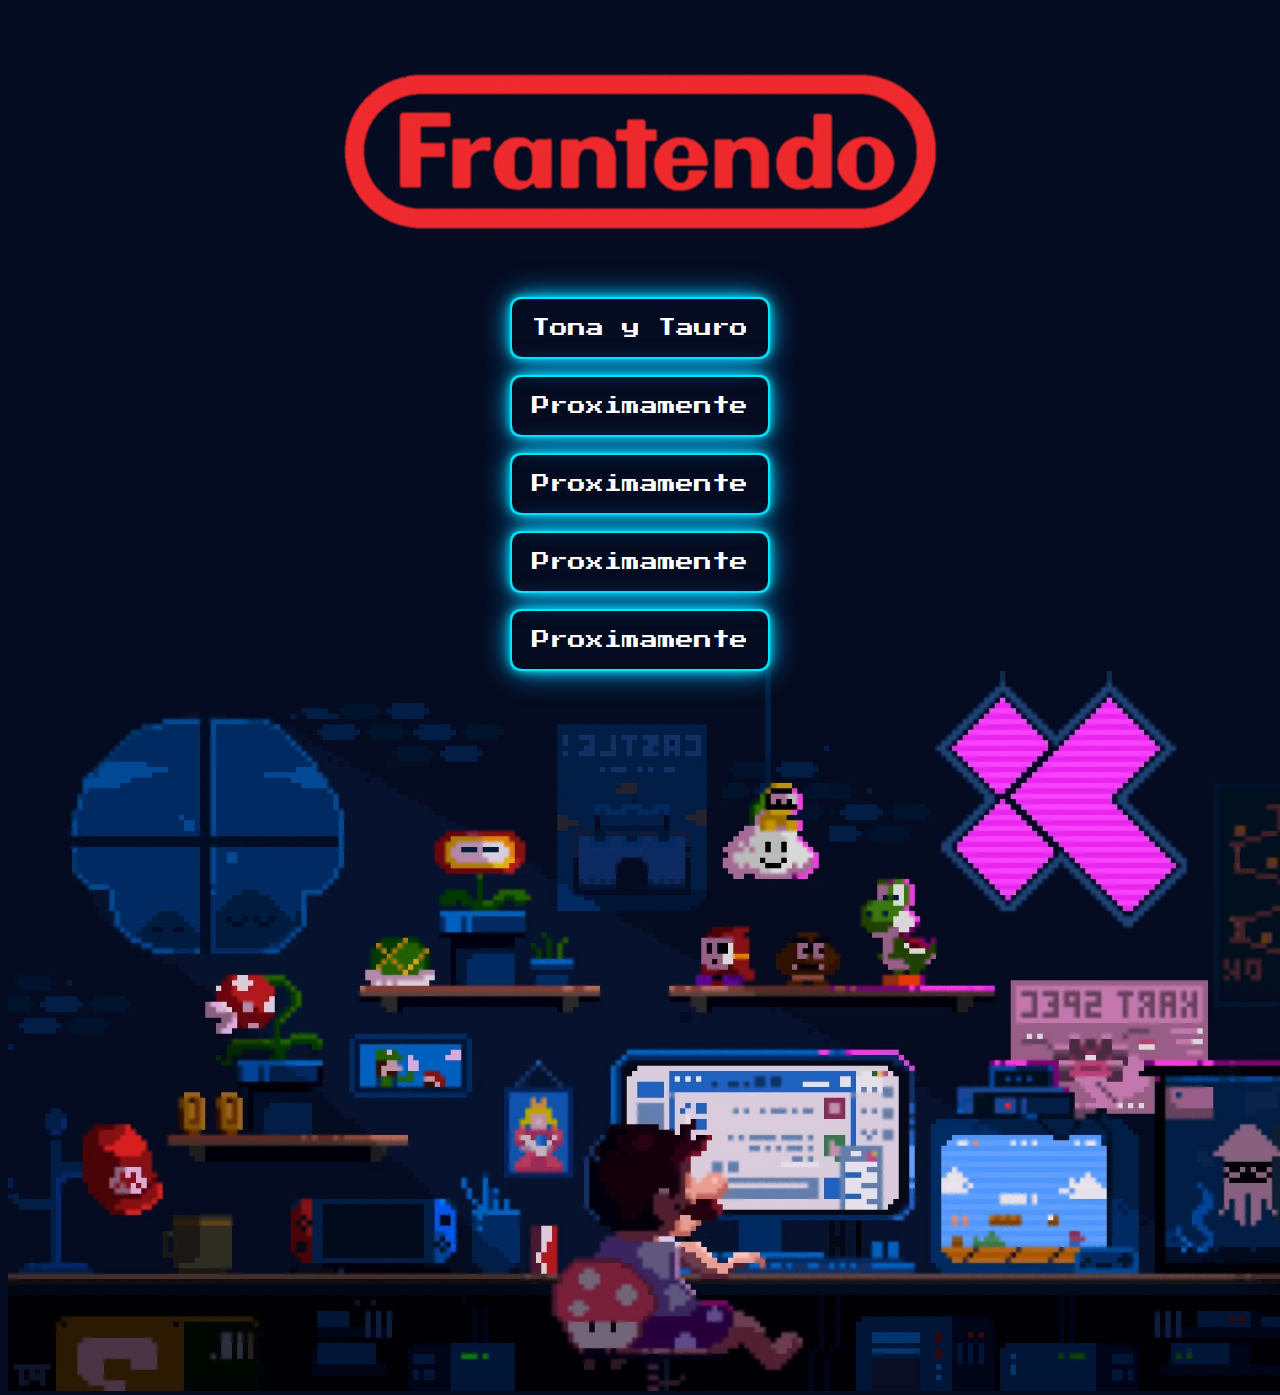
<file: index.html>
<!DOCTYPE html>
<html lang="en">
<head>
    <meta charset="UTF-8">
    <meta name="viewport" content="width=device-width, initial-scale=1.0">
    <title>Frantendo Games</title>
    <link href="https://fonts.googleapis.com/css2?family=Press+Start+2P&display=swap" rel="stylesheet">
    <link rel="stylesheet" href="assets/css/style.css">
    <link rel="icon" type="image/png" sizes="16x16" href="assets/img/favicons/favicon-16x16.png">
<link rel="icon" type="image/png" sizes="32x32" href="assets/img/favicons/favicon-32x32.png">
<link rel="icon" type="image/png" sizes="48x48" href="assets/img/favicons/favicon-48x48.png">
<link rel="icon" type="image/png" sizes="64x64" href="assets/img/favicons/favicon-64x64.png">
<link rel="icon" type="image/png" sizes="128x128" href="assets/img/favicons/favicon-128x128.png">

</head>
<body>
    <header>
        <img src="./assets/img/frantendo_red.png" alt="" id="frantendo">
    </header>
    <main>
        <button onclick="window.location.href='TonayTauro/tonaytauro.html'" class="menu-btn brillante">Tona y Tauro</button>
        <button onclick="window.location.href='#'" class="menu-btn brillante">Proximamente</button>
        <button onclick="window.location.href='#'" class="menu-btn brillante">Proximamente</button>
        <button onclick="window.location.href='#'" class="menu-btn brillante">Proximamente</button>
        <button onclick="window.location.href='#'" class="menu-btn brillante">Proximamente</button>

    </main>

<footer>
    <img src="./assets/img/marioroom.webp" alt="" id="mario">
</footer>
</body>
</html>
</file>
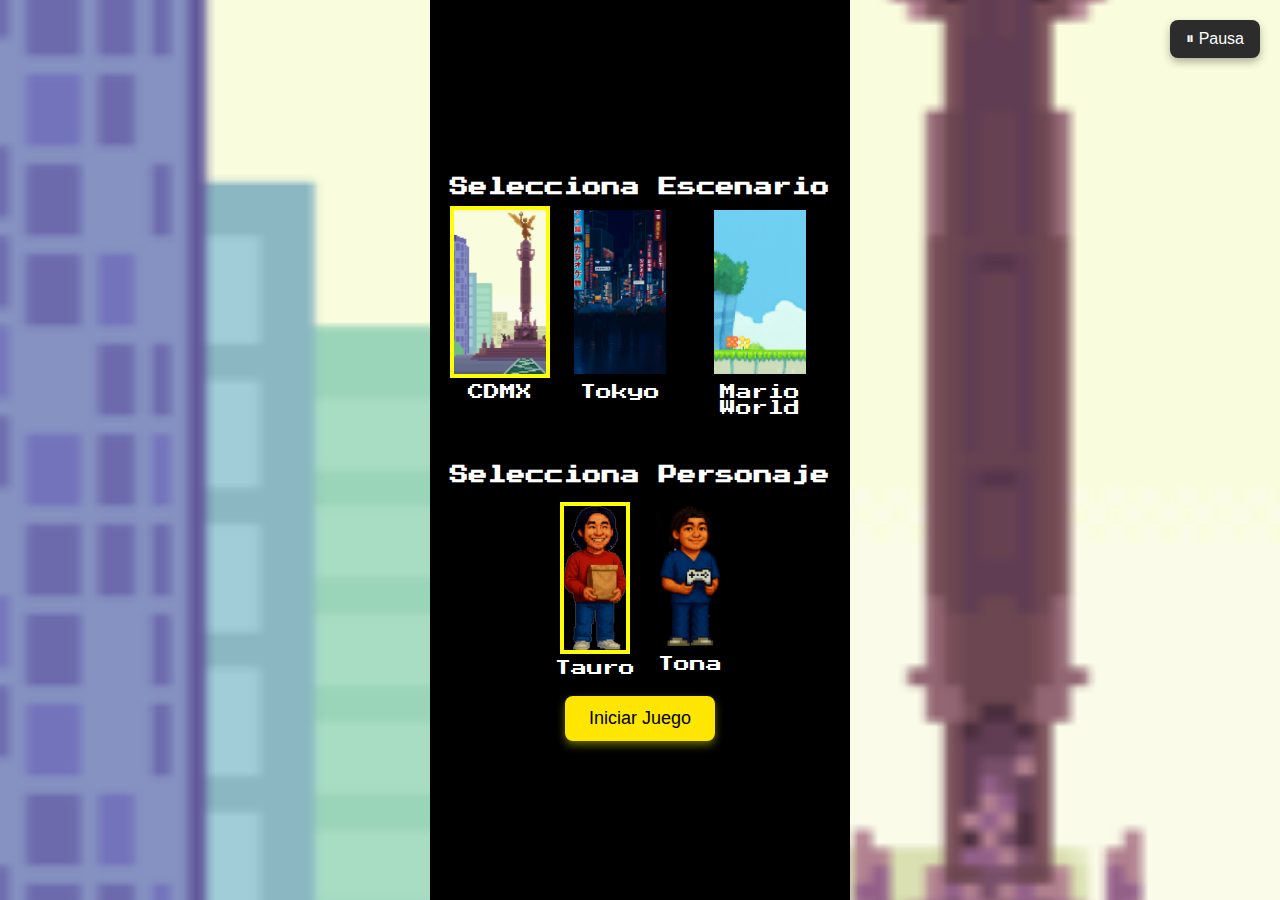
<file: TonaYTauro/tonaytauro.html>
<!DOCTYPE html>
<html lang="es">
<head>
  <meta charset="UTF-8" />
<meta name="viewport" content="width=device-width, initial-scale=1.0, user-scalable=no, maximum-scale=1.0">
<link href="https://fonts.googleapis.com/css2?family=Press+Start+2P&display=swap" rel="stylesheet">
<link rel="icon" type="image/png" sizes="16x16" href="img/favicons/favicon-16x16.png">
<link rel="icon" type="image/png" sizes="32x32" href="img/favicons/favicon-32x32.png">
<link rel="icon" type="image/png" sizes="48x48" href="img/favicons/favicon-48x48.png">
<link rel="icon" type="image/png" sizes="64x64" href="img/favicons/favicon-64x64.png">
<link rel="icon" type="image/png" sizes="128x128" href="img/favicons/favicon-128x128.png">

  <title>Tona Y Tauro</title>
  <style>
    * {
      box-sizing: border-box;
    }

    html, body {
      margin: 0;
      padding: 0;
      overflow: hidden;
      height: 100%;
      background: #000;
    }

    canvas {
      display: block;
      background: url('assets/img/mexicocity.png') no-repeat center center;
      background-size: cover;
      width: 100vw;
      height: 100vh;
    }

    .control {
      position: absolute;
      bottom: 0;
      left: 0;
      width: 100vw;
      height: 25vh;
      display: flex;
      z-index: 10;
      border: 5px solid red;
    }
    .flecha {
      width: 50vw; /* exacto mitad de pantalla */
      height: 100%;
      background: transparent;
      border: none;
      background-size: 60px;
      background-position: center;
      background-repeat: no-repeat;
      cursor: pointer;
      touch-action: manipulation;
      -webkit-user-select: none;
      user-select: none;
    }

    .izq { background-image: url('assets/img/left-arrow.png'); }
    .der { background-image: url('assets/img/right-arrow.png'); }

    #pauseBtn, #resetBtn {
      position: absolute;
      top: 20px;
      right: 20px;
      z-index: 10;
      font-size: 16px;
      padding: 8px 12px;
    }

    #resetBtn {
      top: 60px;
      display: none;
    }
    #pauseBtn, #resetBtn {
    position: absolute;
    right: 20px;
    z-index: 10;
    font-size: 16px;
    padding: 10px 16px;
    background-color: #2c2c2c;
    color: #fff;
    border: none;
    border-radius: 8px;
    box-shadow: 0 4px 8px rgba(0,0,0,0.3);
    cursor: pointer;
    transition: all 0.3s ease;
  }

  #pauseBtn:hover,
  #resetBtn:hover {
    background-color: #3a3a3a;
    transform: scale(1.05);
  }

  #pauseBtn {
    top: 20px;
  }

  #resetBtn {
    top: 70px;
    display: none;
  }
 button, .flecha {
  touch-action: manipulation; /* 👈 evita zoom en doble toque */
  -webkit-user-select: none;  /* 👈 impide selección accidental */
  user-select: none;
}
  #zonaTactil {
  touch-action: manipulation;
  -webkit-user-select: none;
  user-select: none;
}
#menuInicio {
  position: absolute;
  top: 50%;
  left: 50%;
  transform: translate(-50%, -50%);
  width: 95vw;
  max-width: 420px;
  height: auto;
  padding: 20px;
  background: black;
  color: white;
  font-family: 'Press Start 2P';
  display: flex;
  flex-direction: column;
  justify-content: center;
  align-items: center;
  z-index: 20;
  overflow-y: auto;
}


  </style>
</head>
<body>
<div id="menuInicio" style="position: absolute; width: 100%; height: 100%; background: black; color: white; font-family: 'Press Start 2P'; display: flex; flex-direction: column; justify-content: center; align-items: center; z-index: 20;">
  <h3 style="margin-bottom: 10px; text-align: center;">Selecciona Escenario</h3>
  <div id="escenarios" style="display: flex; gap: 20px; margin-bottom: 30px;">
  <div style="text-align: center;">
    <img src="assets/img/mexicocity.png" data-fondo="mexicocity.png" class="miniatura fondo-seleccionado" style="width: 100px; border: 4px solid yellow; cursor: pointer;" />
    <div style="margin-top: 6px;">CDMX</div>
  </div>
  <div style="text-align: center;">
    <img src="assets/img/tokyo3.png" data-fondo="tokyo3.png" class="miniatura" style="width: 100px; border: 4px solid transparent; cursor: pointer;" />
    <div style="margin-top: 6px;">Tokyo</div>
  </div>
  <div style="text-align: center;">
    <img src="assets/img/fondo1-mario.png" data-fondo="fondo1-mario.png" class="miniatura" style="width: 100px; border: 4px solid transparent; cursor: pointer;" />
    <div style="margin-top: 6px;">Mario World</div>
  </div>
</div>
<h3 style="text-align: center">Selecciona Personaje</h2>
  <!--h3 style="margin-bottom: 10px; text-align: center;">Selecciona Personaje</h3-->
  <div id="personajes" style="display: flex; gap: 20px; margin-bottom: 20px;">
  <div style="text-align: center;">
    <img src="assets/img/personaje.png" data-personaje="personaje.png" class="miniatura personaje-seleccionado" style="width: 70px; border: 4px solid yellow; cursor: pointer;" />
    <div style="margin-top: 6px;">Tauro</div>
  </div>
  <div style="text-align: center;">
    <img src="assets/img/personaje2.png" data-personaje="personaje2.png" class="miniatura" style="width: 70px; border: 4px solid transparent; cursor: pointer;" />
    <div style="margin-top: 6px;">Tona</div>
  </div>
</div>


  <button id="iniciarBtn" style="font-size: 18px; padding: 12px 24px; background-color: #ffe600; border: none; border-radius: 8px; color: black; cursor: pointer; box-shadow: 0 4px 8px rgba(255,255,0,0.4); transition: transform 0.2s;">
     Iniciar Juego
  </button>
</div>


  <canvas id="gameCanvas" width="800" height="600"></canvas>
  <div id="zonaTactil" style="display: none; position: absolute; bottom: 0; left: 0; width: 100vw; height: 25vh; z-index: 15;"></div>
  <button id="pauseBtn">⏸ Pausa</button>
  <button id="resetBtn">🔄 Reiniciar</button>

  <!--div class="control">
    <button class="flecha izq" id="leftBtn"></button>
    <button class="flecha der" id="rightBtn"></button>
  </div-->

<script>
  // === [ GENERAL: Variables Globales y Recursos ] ===
let enPausa = false;
let animFrameId = null;
let velocidadCaida = 3.5;
let tiempoGeneracion = 800;
let generadorInterval = null;
let dificultadInterval = null;

let score = 0;
let examenes = 0;
let gameOver = false;
let derrotaSonada = false;

let colorContador = "white";
let colorTextoDerrota = "red";
let fondoSeleccionado = "mexicocity.png";
let personajeSeleccionado = "personaje.png";

const canvas = document.getElementById("gameCanvas");
const ctx = canvas.getContext("2d");

  // ⬇️ Ajuste dinámico del tamaño del canvas
  function ajustarCanvas() {
    canvas.width = window.innerWidth;
    canvas.height = window.innerHeight;
  }
  window.addEventListener("resize", ajustarCanvas);
  ajustarCanvas(); // aplicar al inicio

canvas.width = window.innerWidth;
canvas.height = window.innerHeight;

const sound = new Audio('assets/sound/coin.mp3');
const failsound = new Audio('assets/sound/enserio.mp3');
failsound.volume = 1.0;

const musicaFondo = new Audio('assets/sound/pixelland.mp3');
musicaFondo.loop = true;
musicaFondo.volume = 0.3;

const gameOverSounds = [
  'assets/sound/mariodown.mp3'
];

const jugador = {
  x: 70,
  y: 510,
  width: 80,
  height: 145,
  img: new Image(),
};

jugador.img.src = `assets/img/${personajeSeleccionado}`;

const plantitaImg = new Image();
plantitaImg.src = "assets/img/plantita.png";

const examenImg = new Image();
examenImg.src = "assets/img/examen.png";

let objetos = [];

// === [ PRE-JUEGO: Menús y Selección Inicial ] ===
document.querySelectorAll("#escenarios .miniatura").forEach(img => {
  img.addEventListener("click", () => {
    document.querySelectorAll("#escenarios .miniatura").forEach(el => el.style.border = "4px solid transparent");
    img.style.border = "4px solid yellow";
    fondoSeleccionado = img.dataset.fondo;
  });
});

document.querySelectorAll("#personajes .miniatura").forEach(img => {
  img.addEventListener("click", () => {
    document.querySelectorAll("#personajes .miniatura").forEach(el => el.style.border = "4px solid transparent");
    img.style.border = "4px solid yellow";
    personajeSeleccionado = img.dataset.personaje;
  });
});

document.getElementById("iniciarBtn").addEventListener("click", () => {
  zonaTactil.style.display = "block";

  document.querySelector("canvas").style.backgroundImage = `url('assets/img/${fondoSeleccionado}')`;
  
  switch (fondoSeleccionado) {
    case "mexicocity.png": colorContador = "black"; colorTextoDerrota = "red"; break;
    case "tokyo3.png": colorContador = "white"; colorTextoDerrota = "white"; break;
    default: colorContador = "yellow"; colorTextoDerrota = "black"; break;
  }
  
  document.getElementById("menuInicio").style.display = "none";
  musicaFondo.play().catch(() => {});
  iniciarGenerador();
  iniciarDificultad();
  jugador.img.onload = () => {
  actualizar(); // espera a que cargue el sprite antes de empezar
  };
  jugador.img.src = `assets/img/${personajeSeleccionado}`;

});
// === [ JUEGO: Lógica, Dibujo y Eventos ] ===

function generarObjeto() {
  const esPlantita = Math.random() < 0.6;
  objetos.push({
    x: Math.random() * (canvas.width - 120),
    y: -120,
    width: 60,
    height: 60,
    tipo: esPlantita ? "plantita" : "examen",
    img: esPlantita ? plantitaImg : examenImg,
  });
}

function detectarColision(a, b) {
  const buffer = b.tipo === "examen" ? 60 : 0; //aumentar buffer para disminuir colisiones, disminuir para
  //hacer el juego mas dificil
  return (
    a.x < b.x + b.width - buffer &&
    a.x + a.width > b.x + buffer &&
    a.y < b.y + b.height &&
    a.y + a.height > b.y
  );
}

function actualizar() {
  if (gameOver || enPausa) return;

  ctx.clearRect(0, 0, canvas.width, canvas.height);
  ctx.drawImage(jugador.img, jugador.x, jugador.y, jugador.width, jugador.height);

  objetos.forEach((obj, i) => {
    obj.y += velocidadCaida;
    ctx.drawImage(obj.img, obj.x, obj.y, obj.width, obj.height);

    if (detectarColision(jugador, obj)) {
      if (obj.tipo === "plantita") {
        score++;
        sound.play();
      } else {
        examenes++;
        failsound.play();
        if (examenes >= 3 && !gameOver && !derrotaSonada) {
          derrotaSonada = true;
          gameOver = true;
          zonaTactil.style.display = "none";
          reproducirSonidoDerrota();
          musicaFondo.pause();
          document.getElementById("resetBtn").style.display = "block";
          detenerDificultad();
          detenerGenerador();
        }
      }
      objetos.splice(i, 1);
    } else if (obj.y > canvas.height) {
      objetos.splice(i, 1);
    }
  });

  ctx.fillStyle = colorContador;
  ctx.font = "20px Raleway";
  ctx.fillText(`Motita: ${score / 10} gr  Exámenes: ${examenes}`, 20, 30);

  if (!gameOver) {
    animFrameId = requestAnimationFrame(actualizar);
  } else {
    molestar();
  }
}

function molestar() {
  ctx.textAlign = "center";
  ctx.fillStyle = colorTextoDerrota;
  ctx.font = "28px 'Press Start 2P'";
  ctx.fillText("¿Estás viendo", canvas.width / 2, canvas.height / 2 - 20);
  ctx.fillText("porno solo?", canvas.width / 2, canvas.height / 2 + 20);
  ctx.fillText("¿En serio?", canvas.width / 2, canvas.height / 2 + 60);
}

function togglePausa() {
  enPausa = !enPausa;
  document.getElementById("pauseBtn").textContent = enPausa ? "▶ Reanudar" : "⏸ Pausa";
  if (enPausa) {
    musicaFondo.pause();
    detenerGenerador();
    detenerDificultad();
  } else {
    iniciarGenerador();
    iniciarDificultad();
    musicaFondo.play().catch(() => {}); // 🎵 <-- Este es el que reanuda la música
    actualizar();
  }
}

function iniciarGenerador() {
  clearInterval(generadorInterval);
  generadorInterval = setInterval(generarObjeto, tiempoGeneracion);
}

function detenerGenerador() {
  clearInterval(generadorInterval);
}

function iniciarDificultad() {
  clearInterval(dificultadInterval);
  dificultadInterval = setInterval(() => {
    if (!enPausa && !gameOver) {
      if (velocidadCaida < 4.5) velocidadCaida += 1;
      if (tiempoGeneracion > 200) tiempoGeneracion -= 50;
      iniciarGenerador();
    }
  }, 5000);
}

function detenerDificultad() {
  clearInterval(dificultadInterval);
}

function reproducirSonidoDerrota() {
  const index = Math.floor(Math.random() * gameOverSounds.length);
  new Audio(gameOverSounds[index]).play();
}

// === [ ZONA TÁCTIL para móviles: izquierda/derecha ] ===
const zonaTactil = document.getElementById("zonaTactil");

zonaTactil.addEventListener("touchstart", (e) => {
  const x = e.touches[0].clientX;
  const mitad = window.innerWidth / 2;

  if (x < mitad) {
    jugador.x = Math.max(jugador.x - 50, 0);
  } else {
    jugador.x = Math.min(jugador.x + 50, canvas.width - jugador.width);
  }
});

// === [ CONTROLES y REINICIO ] ===

// Controles táctiles
// document.getElementById("leftBtn").addEventListener("click", () => {
//   jugador.x = Math.max(jugador.x - 50, 0);
// });

// document.getElementById("rightBtn").addEventListener("click", () => {
//   jugador.x = Math.min(jugador.x + 50, canvas.width - jugador.width);
// });

// Controles con teclado
document.addEventListener("keydown", (e) => {
  if (e.key === "ArrowLeft") jugador.x = Math.max(jugador.x - 50, 0);
  if (e.key === "ArrowRight") jugador.x = Math.min(jugador.x + 50, canvas.width - jugador.width);
  if (e.key.toLowerCase() === "p") togglePausa();
});

// Botón de pausa
document.getElementById("pauseBtn").addEventListener("click", togglePausa);

// Botón de reinicio
document.getElementById("resetBtn").addEventListener("click", () => {
  objetos = [];
  score = 0;
  examenes = 0;
  gameOver = false;
  enPausa = false;
  derrotaSonada = false;
  jugador.x = 270;
  velocidadCaida = 3.5;
  tiempoGeneracion = 1600;

  document.getElementById("pauseBtn").textContent = "⏸ Pausa";
  document.getElementById("resetBtn").style.display = "none";

  iniciarGenerador();
  detenerDificultad();
  iniciarDificultad();

  musicaFondo.currentTime = 0;
  musicaFondo.play().catch(() => {});
  actualizar();
});
document.addEventListener("touchstart", (e) => {
  if (e.touches.length > 1) e.preventDefault();
}, { passive: false });

// === [ BLOQUEO DE GESTOS TÁCTILES PARA EVITAR ZOOM EN MÓVILES ] ===
let ultimaTocada = 0;

document.addEventListener("touchend", (e) => {
  const ahora = new Date().getTime();
  if (ahora - ultimaTocada < 300) {
    e.preventDefault(); // evita zoom por doble toque
  }
  ultimaTocada = ahora;
}, { passive: false });

document.addEventListener("gesturestart", (e) => {
  e.preventDefault(); // evita pinch-zoom si el navegador lo permite
}, { passive: false });


</script>
</body>
</html>
</file>
<file: assets/css/style.css>
html{
    height: 100%;
    margin: 0;
}
body{
    background-color: #050B20 ;
    display: flex;
    flex-direction: column;
      overflow: hidden;
      height: 100%;
}
header{
   width:100%;
    text-align:center;
}

header,footer{
 text-align: center;
}
main{
    flex: 1;
    display: flex;
    flex-direction: column;
    justify-content: center;
    align-items: center;
    gap: 1rem;
}
#frantendo{
    display: inline-block;
    margin: 5% auto;
    width: 50%;
}
#mario{
max-width: 100vw;
height: auto;
}
.menu-btn {
    position: relative;
    padding: 20px;
    font-size: large;
    font-family: 'Press Start 2P';
    color: white;
    background-color: transparent;
    border: 2px solid #00f0ff;
    border-radius: 10px;
    cursor: pointer;
    z-index: 1;
    overflow: visible; /* ✅ para que el resplandor pueda salirse */
}
.menu-btn:hover{
    color: goldenrod;
}
/* Borde neón visible y animado */
.menu-btn::before {
    content: '';
    position: absolute;
    top: 0;
    left: 0;
    width: 100%;
    height: 100%;
    border-radius: 10px;
    box-shadow:
        0 0 8px #00f0ff,
        0 0 16px #00f0ff,
        0 0 32px #00aaff;
    z-index: -1;
    opacity: 1;
    animation: neonPulse 1s ease-in-out infinite alternate;
    pointer-events: none;
}

/* Animación de pulso para el contorno */
@keyframes neonPulse {
    0% {
        box-shadow:
            0 0 8px #00f0ff,
            0 0 16px #00f0ff,
            0 0 32px #00aaff;
    }
    100% {
        box-shadow:
            0 0 2px #00f0ff,
            0 0 6px #00f0ff,
            0 0 16px #0077ff;
    }
}
</file>
